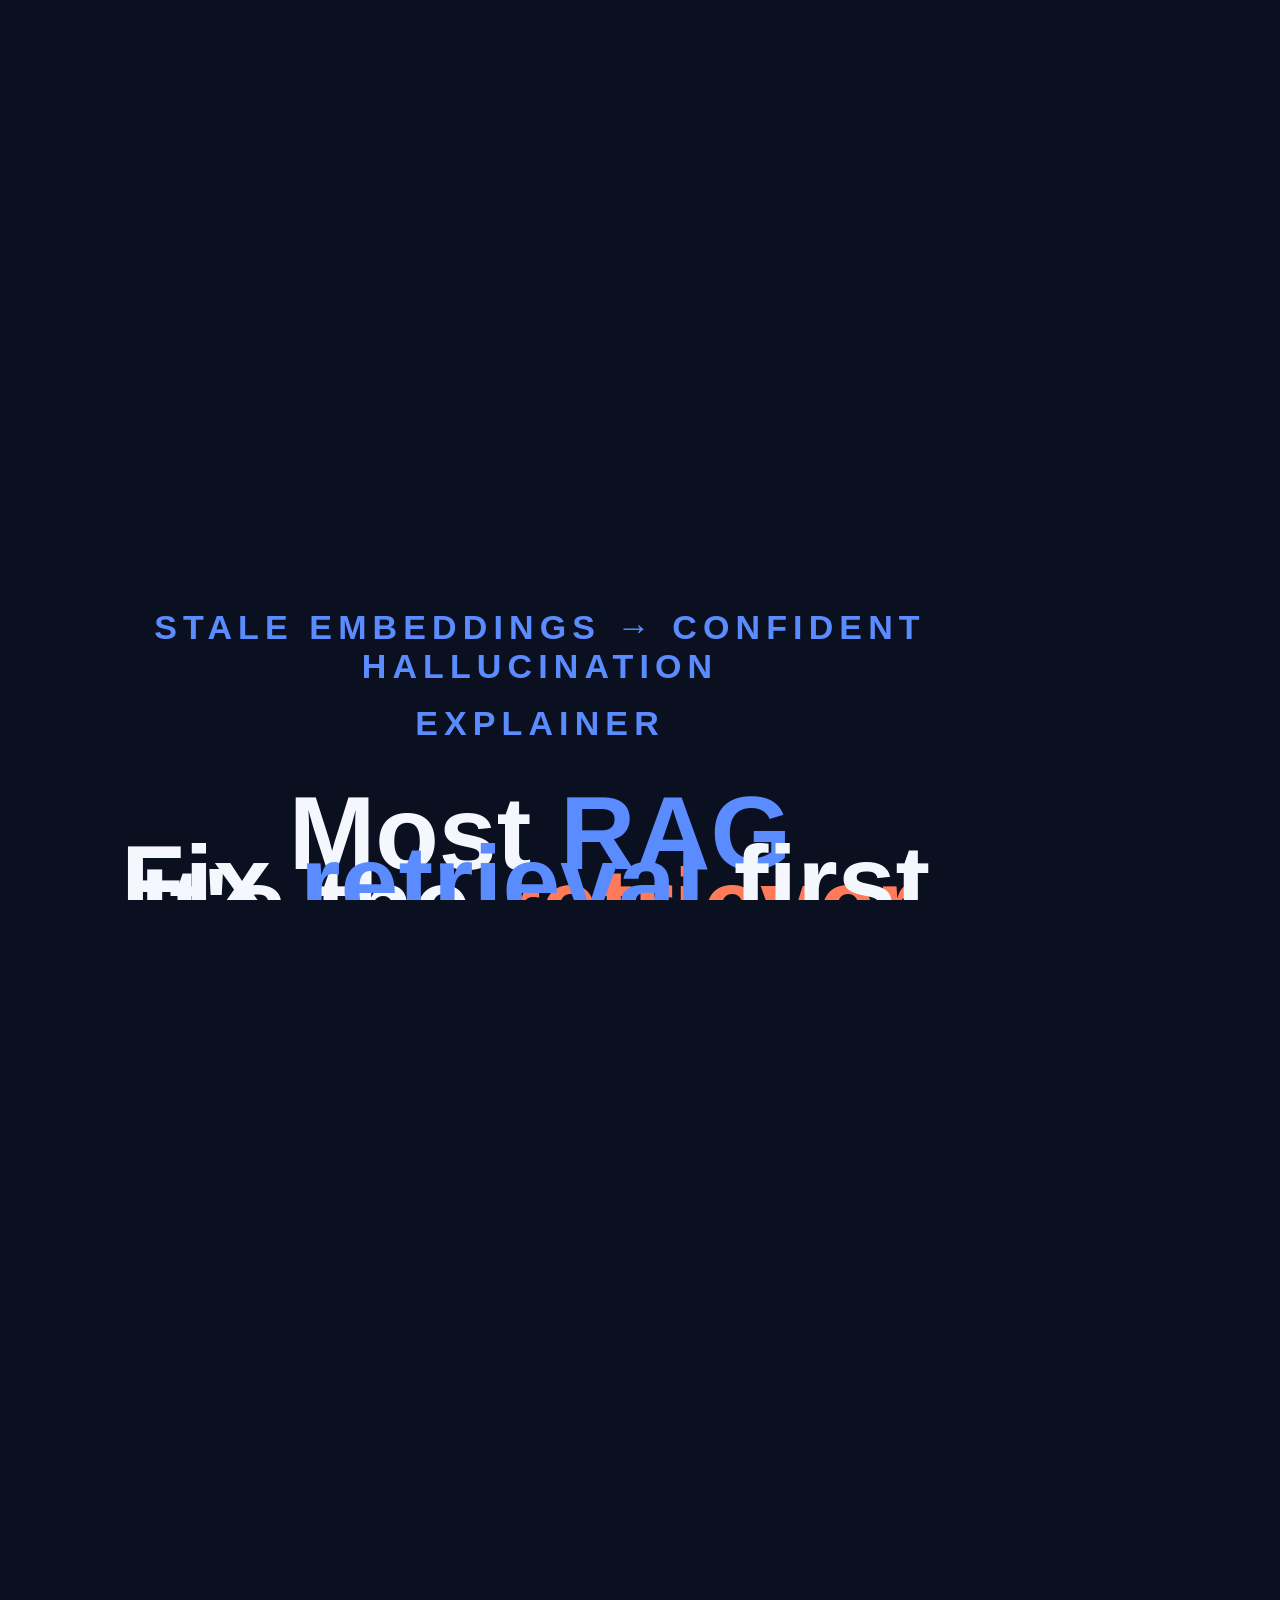
<file: phase0/deck/index.html>
<!doctype html>
<html lang="en">
<head>
<meta charset="utf-8">
<title>Phase 0 deck</title>
<style>
  /* Deterministic deck: NO css animations/transitions on captured elements.
     All motion is computed in JS by renderAt(t). See PRD §8.6. */
  :root { --bg:#0b1020; --fg:#f5f7ff; --accent:#5b8cff; --accent2:#ff7a59; }
  * { margin:0; padding:0; box-sizing:border-box; }
  html,body { width:100%; height:100%; background:var(--bg); color:var(--fg);
    font-family:-apple-system, "Helvetica Neue", Arial, sans-serif; overflow:hidden; }
  #stage { position:relative; width:1080px; height:1920px; overflow:hidden; }
  .slide { position:absolute; inset:0; display:flex; flex-direction:column;
    align-items:center; justify-content:center; padding:120px 90px; text-align:center;
    will-change:opacity, transform; }
  .kicker { font-size:34px; letter-spacing:.18em; text-transform:uppercase;
    color:var(--accent); font-weight:700; margin-bottom:36px; }
  .headline { font-size:104px; line-height:1.05; font-weight:800; }
  .accent { color:var(--accent); }
  .accent2 { color:var(--accent2); }
  /* simple animated diagram for the 'proof' slide */
  .bars { display:flex; gap:34px; align-items:flex-end; height:520px; margin-top:70px; }
  .bar { width:120px; background:var(--accent); border-radius:18px 18px 0 0; }
  .bar.bad { background:var(--accent2); }
  .barlabel { margin-top:18px; font-size:30px; opacity:.8; }
  /* kinetic caption band, anchored above the 9:16 bottom safe area */
  #caption { position:absolute; left:60px; right:60px; bottom:360px;
    display:flex; flex-wrap:wrap; gap:14px 18px; justify-content:center; }
  #caption .w { font-size:58px; font-weight:800; color:var(--fg);
    text-shadow:0 4px 18px rgba(0,0,0,.55); }
  #caption .w.active { color:var(--accent); }
</style>
</head>
<body>
<div id="stage">
  <section class="slide" data-slide="hook">
    <div class="kicker">Explainer</div>
    <div class="headline">Most <span class="accent">RAG</span> systems fail for one boring reason.</div>
  </section>
  <section class="slide" data-slide="point">
    <div class="headline">It's the <span class="accent2">retriever</span>,<br>not the model.</div>
  </section>
  <section class="slide" data-slide="proof">
    <div class="kicker">Stale embeddings → confident hallucination</div>
    <div class="bars">
      <div style="display:flex;flex-direction:column;align-items:center">
        <div class="bar" data-bar="recall"></div><div class="barlabel">good recall</div></div>
      <div style="display:flex;flex-direction:column;align-items:center">
        <div class="bar bad" data-bar="stale"></div><div class="barlabel">stale index</div></div>
    </div>
  </section>
  <section class="slide" data-slide="payoff">
    <div class="headline">Fix <span class="accent">retrieval</span> first.</div>
    <div class="kicker" style="margin-top:40px">re-rank · chunk smarter · measure recall</div>
  </section>
</div>
<div id="caption"></div>

<script>
// Injected by the renderer before capture; falls back to a demo timeline for preview.
window.TIMELINE = window.TIMELINE || null;

const slides = Array.from(document.querySelectorAll('.slide'));
const captionEl = document.getElementById('caption');

function easeOut(x){ return 1 - Math.pow(1 - Math.min(1,Math.max(0,x)), 3); }

// Deterministic: given absolute time t (seconds), set the entire visual state.
window.renderAt = function(t){
  const tl = window.TIMELINE;
  if(!tl){ return; }
  // ----- slides: cross-state by active window, with a JS-computed intro -----
  let active = tl.slides[0];
  for(const s of tl.slides){ if(t >= s.start) active = s; }
  slides.forEach(el => {
    const name = el.dataset.slide;
    const s = tl.slides.find(x => x.slide === name);
    if(!s || t < s.start || t >= s.end){ el.style.opacity = 0; el.style.transform = 'translateY(40px)'; return; }
    const p = easeOut((t - s.start) / Math.min(0.6, (s.end - s.start)));
    el.style.opacity = p;
    el.style.transform = `translateY(${(1-p)*40}px)`;
    // animated diagram on the proof slide: bars grow over the slide's first second
    if(name === 'proof'){
      const g = easeOut((t - s.start) / Math.min(1.0, (s.end - s.start)));
      const recall = el.querySelector('[data-bar=recall]');
      const stale = el.querySelector('[data-bar=stale]');
      if(recall) recall.style.height = (g*460) + 'px';
      if(stale) stale.style.height = (g*150) + 'px';
    }
  });
  // ----- kinetic captions: words of the active slide, active word highlighted -----
  const words = tl.words.filter(w => w.slide === active.slide);
  const sig = active.slide + ':' + words.length;
  if(captionEl.dataset.sig !== sig){
    captionEl.dataset.sig = sig;
    captionEl.innerHTML = '';
    words.forEach((w,i) => {
      const span = document.createElement('span');
      span.className = 'w'; span.textContent = w.word; span.dataset.i = i;
      captionEl.appendChild(span);
    });
  }
  const spans = captionEl.children;
  for(let i=0;i<spans.length;i++){
    const w = words[i];
    const on = w && t >= w.start && t < w.end;
    spans[i].className = on ? 'w active' : 'w';
    spans[i].style.transform = on ? 'scale(1.12)' : 'scale(1.0)';
  }
};

// signal to the renderer that the page is ready
window.__deckReady = true;
</script>
</body>
</html>
</file>
